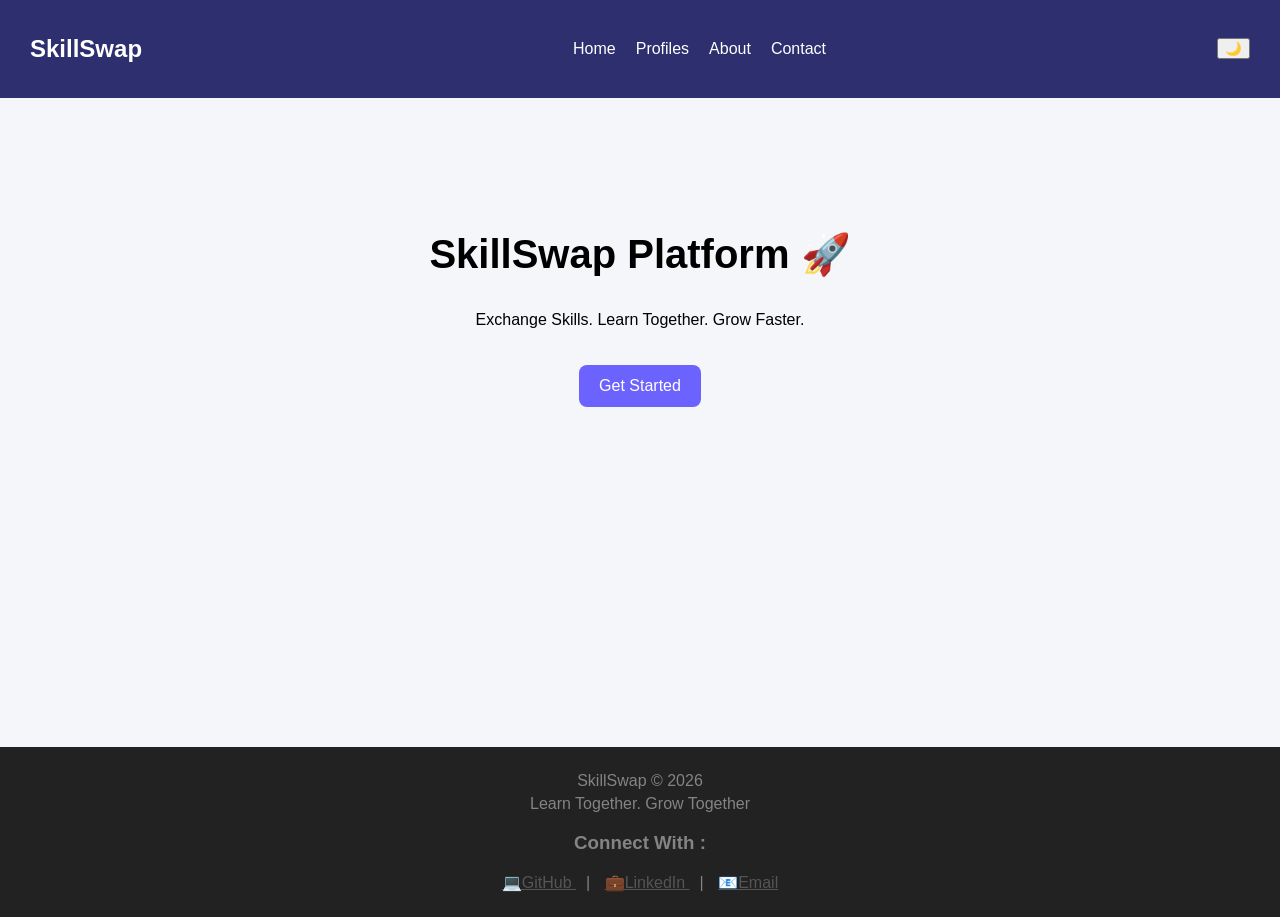
<file: index.html>
<!DOCTYPE html>
<html lang="en">
<head>
  <meta charset="UTF-8">
  <meta name="viewport" content="width=device-width, initial-scale=1.0">
  <title>SkillSwap Platform</title>

  <link rel="stylesheet" href="style.css">
</head>
<body>

  <!-- NAVBAR -->
  <nav class="navbar">
    <h2>SkillSwap</h2>

    <ul>
      <li><a href="index.html">Home</a></li>
      <li><a href="profiles.html">Profiles</a></li>
      <li><a href="about.html">About</a></li>
      <li><a href="contact.html">Contact</a></li>
    </ul>

    <button id="dark-Btn" onclick="toggleDarkMode()">🌙</button>
  </nav>

  <!-- HERO SECTION -->
  <section class="hero">
    <h1>SkillSwap Platform 🚀</h1>
    <p>Exchange Skills. Learn Together. Grow Faster.</p>

    <a href="profiles.html" class="btn">Get Started</a>
  </section>
  <script src="script.js"></script>
   <footer class="footer">
    <p>SkillSwap © 2026</p>
    <p>Learn Together. Grow Together</p>

     <h3>Connect With : </h3>
    <p>
    <a href="https://github.com/Nitu13kumari">💻GitHub </a>
    |
    <a href="https://www.linkedin.com/in/nitu-kumari-660605375?utm_source=share_via&utm_content=profile&utm_medium=member_android">💼LinkedIn </a>
    |
    <a href="mailto: arpimahto2842018@gmail.com">📧Email </a>
</p>

  </footer>
</body>
</html>
</file>
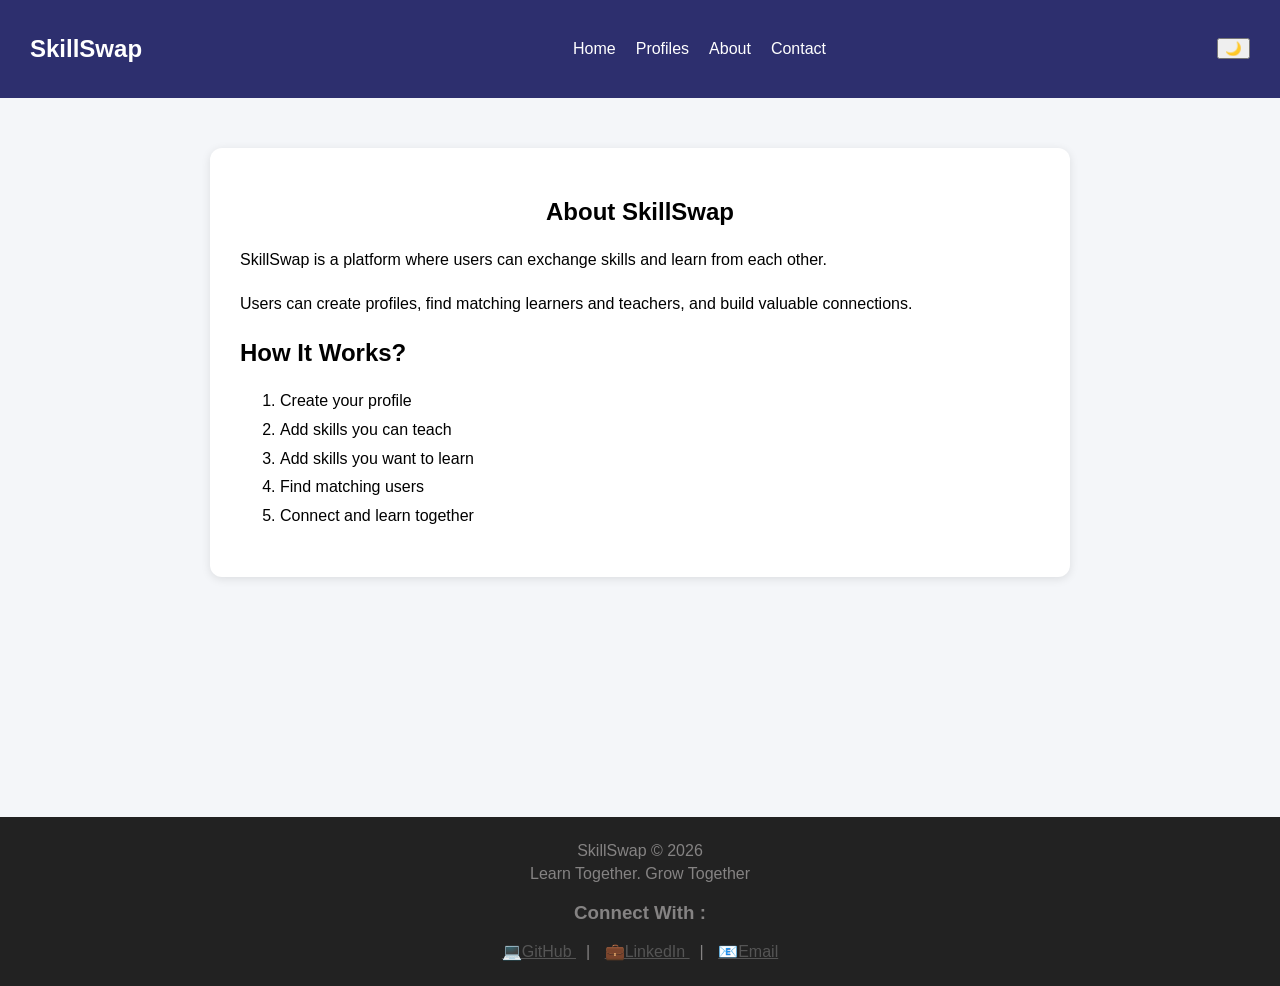
<file: about.html>
<!DOCTYPE html>
<html lang="en">
<head>
    <meta charset="UTF-8">
    <meta name="viewport" content="width=device-width, initial-scale=1.0">
    <title>About - SkillSwap</title>
    <link rel="stylesheet" href="style.css">
</head>
<body>

<nav class="navbar">
    <h2>SkillSwap</h2>

    <ul>
        <li><a href="index.html">Home</a></li>
        <li><a href="profiles.html">Profiles</a></li>
        <li><a href="about.html">About</a></li>
        <li><a href="contact.html">Contact</a></li>
    </ul>

   <button id="dark-Btn" onclick="toggleDarkMode()">🌙</button> 
</nav>

<section class="about-section">

    <h1>About SkillSwap</h1>

    <p>
        SkillSwap is a platform where users can exchange skills and learn from each other.
    </p>

    <p>
        Users can create profiles, find matching learners and teachers, and build valuable connections.
    </p>

    <h2>How It Works?</h2>

    <ol>
        <li>Create your profile</li>
        <li>Add skills you can teach</li>
        <li>Add skills you want to learn</li>
        <li>Find matching users</li>
        <li>Connect and learn together</li>
    </ol>

</section>

  <script src="script.js"></script>
   <footer class="footer">
    <p>SkillSwap © 2026</p>
    <p>Learn Together. Grow Together</p>

 <h3>Connect With : </h3>
    <p>
    <a href="https://github.com/Nitu13kumari">💻GitHub </a>
    |
    <a href="https://www.linkedin.com/in/nitu-kumari-660605375?utm_source=share_via&utm_content=profile&utm_medium=member_android">💼LinkedIn </a>
    |
    <a href="mailto: arpimahto2842018@gmail.com">📧Email </a>
</p>

  </footer>

</body>
</html>
</file>
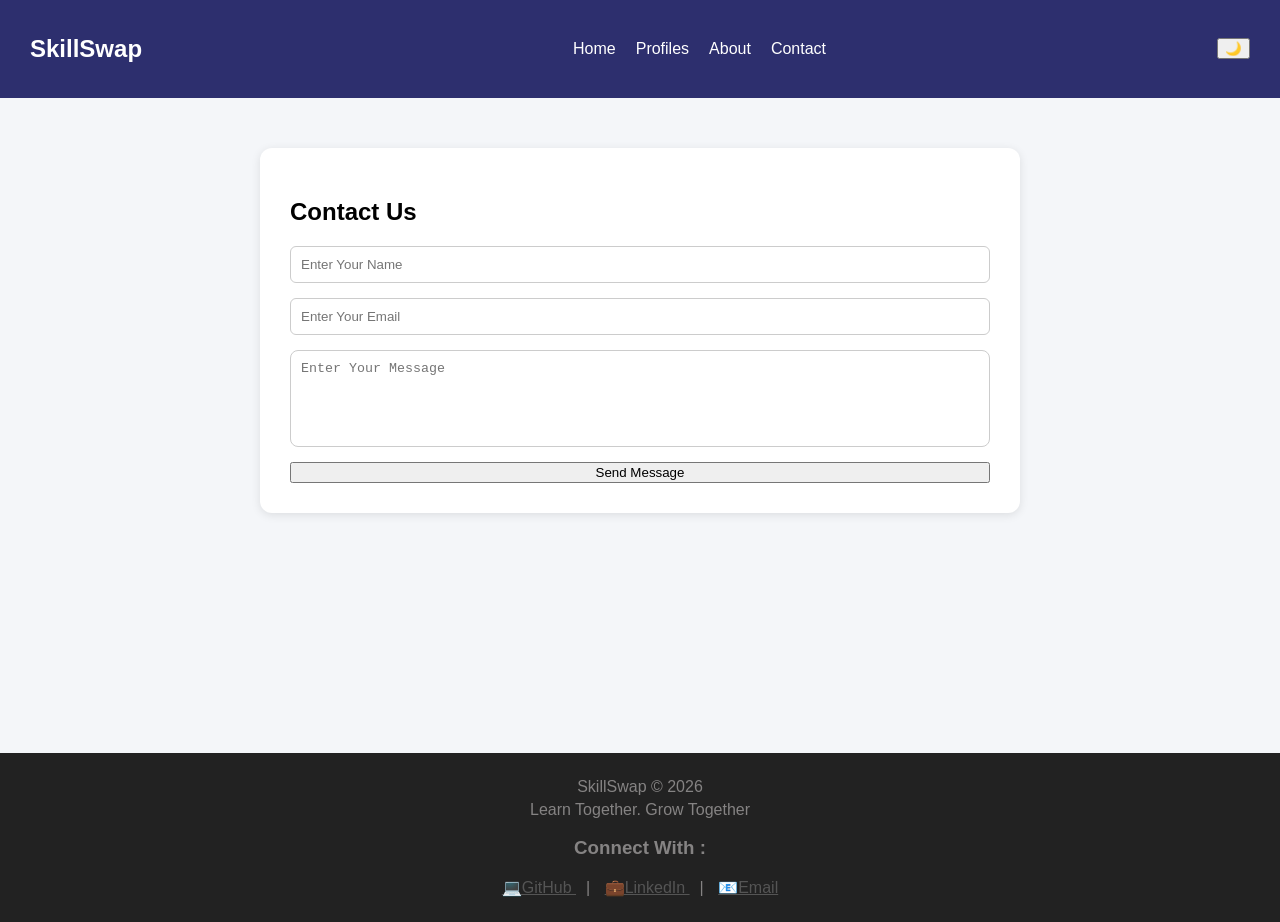
<file: contact.html>
<!DOCTYPE html>
<html lang="en">
<head>
    <meta charset="UTF-8">
    <meta name="viewport" content="width=device-width, initial-scale=1.0">
    <title>Contact - SkillSwap</title>
    <link rel="stylesheet" href="style.css">
</head>
<body>

<nav class="navbar">
    <h2>SkillSwap</h2>

    <ul>
        <li><a href="index.html">Home</a></li>
        <li><a href="profiles.html">Profiles</a></li>
        <li><a href="about.html">About</a></li>
        <li><a href="contact.html">Contact</a></li>
    </ul>
    <button id="dark-Btn" onclick="toggleDarkMode()">🌙</button>
</nav>

<section class="contact-section">

    <h1>Contact Us</h1>

    <form onsubmit="sendMessage(event)">

        <input
        type="text"
        id="contactName"
        placeholder="Enter Your Name"
        required>

        <input
        type="email"
        id="contactEmail"
        placeholder="Enter Your Email"
        required>

        <textarea
        id="message"
        placeholder="Enter Your Message"
        rows="5"
        required></textarea>

        <button type="submit">
            Send Message
        </button>

    </form>

</section>

<script src="script.js"></script>
 <footer class="footer">
    
    <p>SkillSwap © 2026</p>
    <p>Learn Together. Grow Together</p>

    <h3>Connect With : </h3>
    <p>
    <a href="https://github.com/Nitu13kumari">💻GitHub </a>
    |
    <a href="https://www.linkedin.com/in/nitu-kumari-660605375?utm_source=share_via&utm_content=profile&utm_medium=member_android">💼LinkedIn </a>
    |
    <a href="mailto: arpimahto2842018@gmail.com">📧Email </a>
</p>
  </footer>
</body>
</html>
</file>
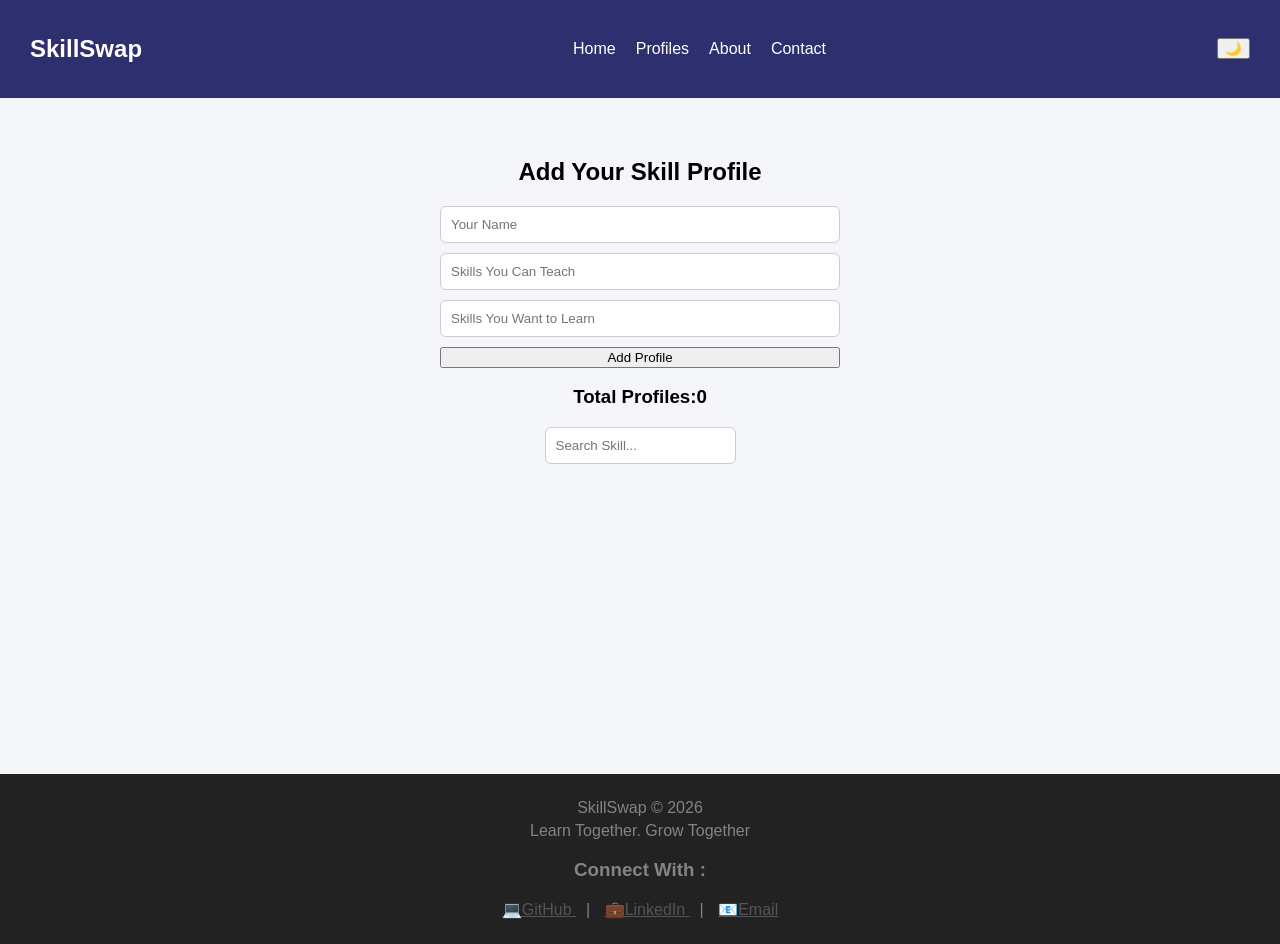
<file: profiles.html>
<!DOCTYPE html>
<html lang="en">
<head>
  <meta charset="UTF-8">
  <meta name="viewport" content="width=device-width, initial-scale=1.0">
  <title>Profiles - SkillSwap</title>

  <link rel="stylesheet" href="style.css">
</head>
<body>

  <!-- NAVBAR -->
  <nav class="navbar">
    <h2>SkillSwap</h2>

    <ul>
      <li><a href="index.html">Home</a></li>
      <li><a href="profiles.html">Profiles</a></li>
      <li><a href="about.html">About</a></li>
      <li><a href="contact.html">Contact</a></li>
    </ul>
    <button id="dark-Btn" onclick="toggleDarkMode()">🌙</button>
  </nav>

  <!-- MAIN SECTION -->
  <section class="container">

    <h1>Add Your Skill Profile</h1>

    <!-- FORM -->
    <div class="form-box">
      <input type="text" id="name" placeholder="Your Name">
      <input type="text" id="teach" placeholder="Skills You Can Teach">
      <input type="text" id="learn" placeholder="Skills You Want to Learn">

      <button onclick="addProfile()">Add Profile</button>
    </div>

    <h3 id="profileCount">Total Profiles:0</h3>
    <!-- SEARCH -->
    <input type="text" id="search" placeholder="Search Skill..." onkeyup="searchProfile()">

    <p id="noResult" style="display:none;">
   No matching skills found 😔 <br>
   Try searching for another skill.

</p>

    <div id="matchResult"></div>

    <!-- CARDS -->
    <div id="profileContainer" class="card-container"></div>

  </section>
  

  <script src="script.js"></script>

  <div id="toast" class="toast"></div>

  <footer class="footer">
    <p>SkillSwap © 2026</p>
    <p>Learn Together. Grow Together</p>

     <h3>Connect With : </h3>
    <p>
    <a href="https://github.com/Nitu13kumari">💻GitHub </a>
    |
    <a href="https://www.linkedin.com/in/nitu-kumari-660605375?utm_source=share_via&utm_content=profile&utm_medium=member_android">💼LinkedIn </a>
    |
    <a href="mailto: arpimahto2842018@gmail.com">📧Email </a>
</p>

  </footer>
</body>
</html>
</file>
<file: style.css>
body {
  margin: 0;
  font-family: Arial, sans-serif;
  background: #f4f6f9;
}

/* Navbar */
.navbar {
  display: flex;
  justify-content: space-between;
  align-items: center;
  background: #2d2f6e;
  padding: 15px 30px;
  color: white;
}

.navbar ul {
  list-style: none;
  display: flex;
  gap: 20px;
}

.navbar a {
  color: white;
  text-decoration: none;
}

/* Hero */
.hero {
  text-align: center;
  padding: 100px 20px;
}

.hero h1 {
  font-size: 40px;
}

.btn {
  display: inline-block;
  margin-top: 20px;
  padding: 12px 20px;
  background: #6c63ff;
  color: white;
  text-decoration: none;
  border-radius: 8px;
}
/* Container */
.container {
  padding: 40px;
  text-align: center;
}

/* Form Box */
.form-box {
  display: flex;
  flex-direction: column;
  gap: 10px;
  max-width: 400px;
  margin: auto;
}

/* Inputs */
input {
  padding: 10px;
  border-radius: 6px;
  border: 1px solid #ccc;
}

/* Cards Layout */
.card-container {
  display: grid;
  grid-template-columns: repeat(2, 1fr);
  gap: 20px;
  margin-top: 30px;
}

/* Card */
.card {
  background: white;
  padding: 15px;
  border-radius: 10px;
  box-shadow: 0 2px 10px rgba(0,0,0,0.1);
}

.match-card{
    background:#d4edda;
    color:#155724;
    padding:15px;
    margin:15px auto;
    border-radius:10px;
    max-width:500px;
    font-weight:bold;
    box-shadow:0 3px 10px rgba(0,0,0,0.1);
}

.connect-btn{
    background:#28a745;
    color:white;
    border:none;
    padding:10px 18px;
    border-radius:8px;
    cursor:pointer;
    margin-top:10px;
}

.connect-btn:hover{
    background:#218838;
}

.about-section{
    max-width:800px;
    margin:50px auto;
    padding:30px;
    background:white;
    border-radius:12px;
    box-shadow:0 2px 10px rgba(0,0,0,0.1);
}

.about-section h1{
    text-align:center;
}

.about-section p,
.about-section li{
    line-height:1.8;
}

.contact-section{
    max-width:700px;
    margin:50px auto;
    padding:30px;
    background:white;
    border-radius:12px;
    box-shadow:0 2px 10px rgba(0,0,0,0.1);
}

.contact-section form{
    display:flex;
    flex-direction:column;
    gap:15px;
}

.contact-section textarea{
    padding:10px;
    border:1px solid #ccc;
    border-radius:8px;
    resize:none;
}

.dark-mode{
    background:#121212;
    color:white;
}

.dark-mode .card,
.dark-mode .about-section,
.dark-mode .contact-section{
    background:#1e1e1e;
    color:white;
}

.dark-mode input,
.dark-mode textarea{
    background:#2d2d2d;
    color:white;
    border:1px solid #555;
}

@media(max-width:768px){

    .navbar{
        flex-direction:column;
    }

    .cards-container{
        grid-template-columns:1fr;
    }

}

.toast{
    position: fixed;
    top:20px;
    left:50%;
    transform:translateX(-50%);
    background: #28a745;
    color: white;
    padding: 12px 20px;
    border-radius: 8px;
    opacity: 0;
    transition: 0.4s;
    z-index: 1000;
}

.toast.show{
    opacity: 1;
}


.card{
  transition: all 0.3s ease;
}

.card:hover{
  transform: translateY(-5px);
  box-shadow: 0 8px 20px rgba(0,0,0,0.15);
}

.match-card{
  transition: all 0.3s ease;
}

.match-card:hover{
  transform: translateY(-5px);
  box-shadow: 0 8px 20px rgba(0,0,0,0.15);
}

.footer{
    text-align:center;
    padding:20px;
    margin-top:240px;
    background:#222;
    color: #858383;
}

.footer p{
    margin:5px 0;
}

.dark-mode .footer{
  background:#111;
  color:white;
}

.footer a:hover{
  opacity:0.8;
  color:#6c63ff;
}

.footer a{
  margin: 0 10px;
  color:#555;
}
</file>
